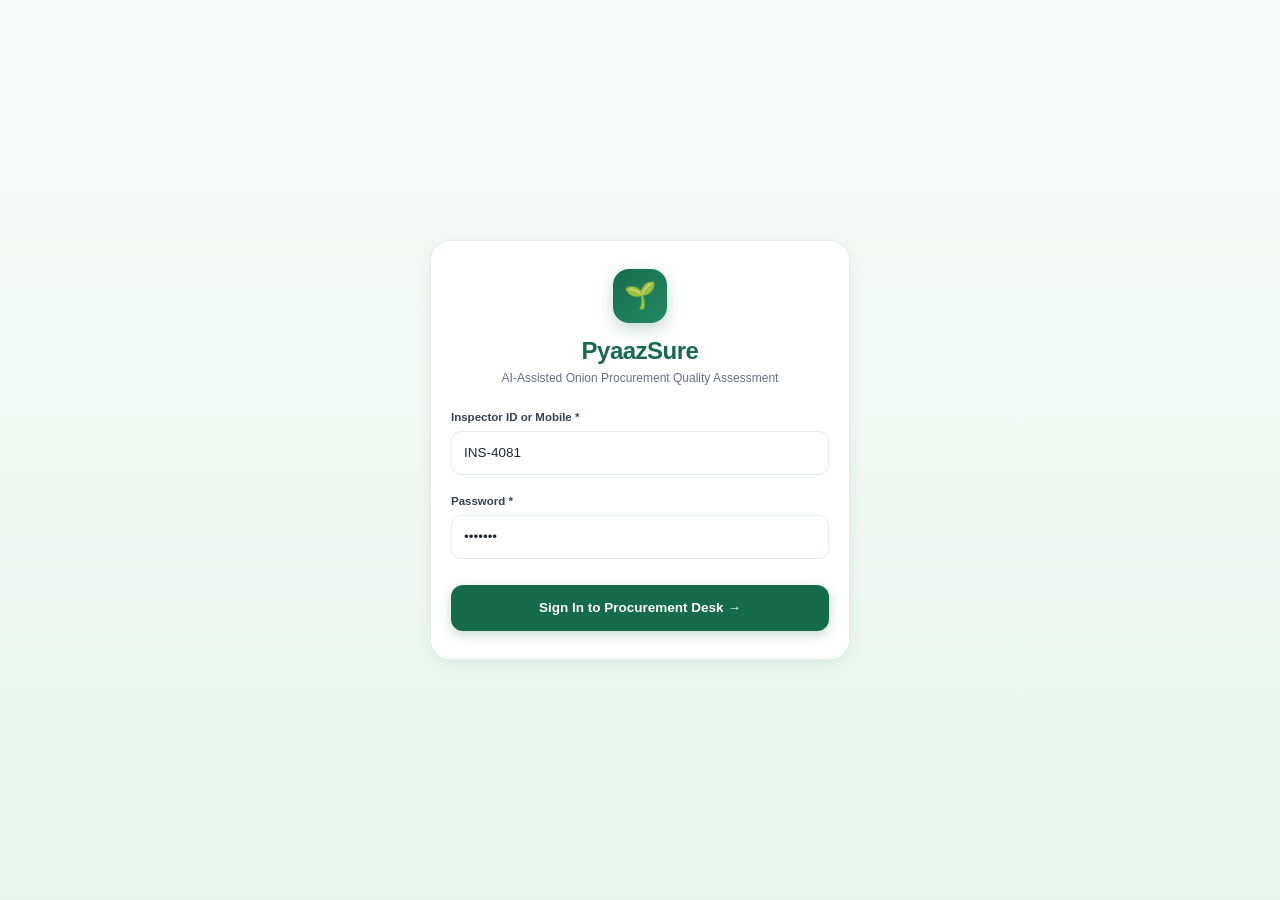
<file: Frontend/index.html>
<!doctype html>
<html lang="en">
<head>
  <meta charset="utf-8">
  <meta name="viewport" content="width=device-width,initial-scale=1,viewport-fit=cover">
  <meta name="theme-color" content="#176B4D">
  <meta name="description" content="PyaazSure · AI-Assisted Onion Procurement Quality Assessment System for Field Inspectors">
  <link rel="manifest" href="manifest.json">
  <link rel="icon" href="assets/icon-192.png">
  <link rel="apple-touch-icon" href="assets/icon-192.png">
  <link rel="stylesheet" href="css/style.css">
  <title>PyaazSure · AI Onion Quality Assessment</title>
</head>
<body>
  <div id="app" aria-live="polite"></div>
  <div id="toast-region" class="toast-region" aria-live="polite" aria-atomic="true"></div>
  <input id="media-picker" type="file" hidden aria-hidden="true" tabindex="-1">
  
  <!-- Modular Architecture Scripts -->
  <script src="js/standards.js" defer></script>
  <script src="js/sensor.js" defer></script>
  <script src="js/inference.js" defer></script>
  <script src="js/data.js" defer></script>
  <script src="js/ui.js" defer></script>
  <script src="js/app.js" defer></script>
  <script src="js/pwa.js" defer></script>
</body>
</html>
</file>
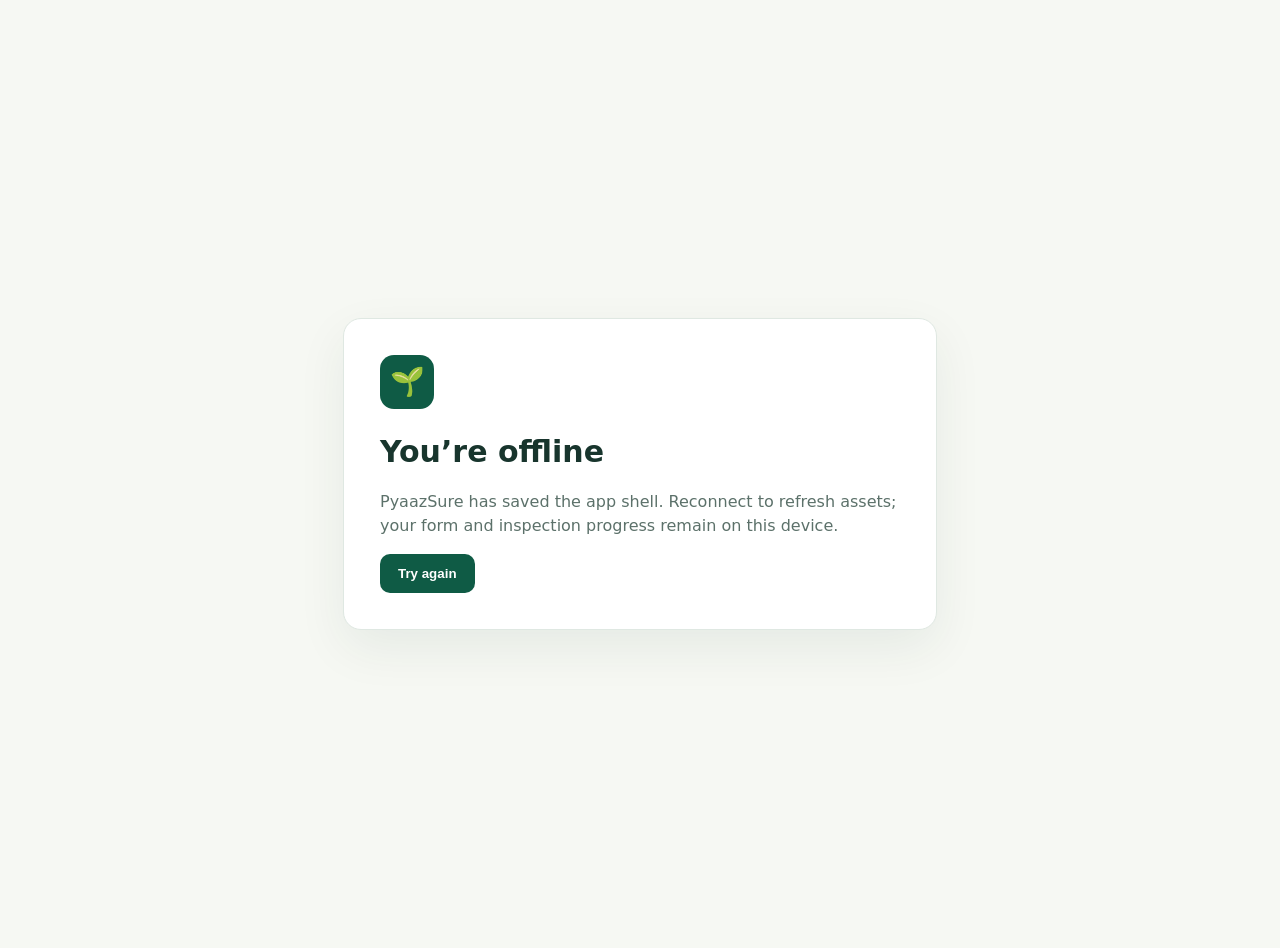
<file: Frontend/offline.html>
<!doctype html><html lang="en"><head><meta charset="utf-8"><meta name="viewport" content="width=device-width,initial-scale=1"><meta name="theme-color" content="#0f5b45"><title>PyaazSure · Offline</title><style>body{margin:0;font:16px/1.5 system-ui,sans-serif;background:#f6f8f3;color:#18352d;display:grid;min-height:100vh;place-items:center;padding:24px}.card{max-width:520px;background:#fff;border:1px solid #dfe8e2;border-radius:18px;padding:36px;box-shadow:0 18px 50px #153c2b12}.mark{width:54px;height:54px;border-radius:14px;background:#0f5b45;color:#fff;display:grid;place-items:center;font-size:28px}h1{margin:20px 0 8px;font-size:30px}p{color:#5c716a}button{border:0;border-radius:10px;background:#0f5b45;color:#fff;padding:12px 18px;font-weight:700;cursor:pointer}</style></head><body><main class="card"><div class="mark">🌱</div><h1>You’re offline</h1><p>PyaazSure has saved the app shell. Reconnect to refresh assets; your form and inspection progress remain on this device.</p><button onclick="location.reload()">Try again</button></main></body></html>
</file>
<file: Frontend/css/style.css>
/**
 * PyaazSure — Mobile-First PWA Stylesheet
 * 
 * Design System Palette:
 * Primary: #176B4D
 * Primary Light: #E8F5EF
 * Background: #F8FAF9
 * Cards: #FFFFFF
 * Text: #1F2933
 * Secondary Text: #667085
 * Success: #2E8B57
 * Warning: #D99000
 * Error: #D64545
 * Accent Gold: #D9A441
 */

:root {
  --primary: #176B4D;
  --primary-hover: #12553d;
  --primary-light: #E8F5EF;
  --bg: #F8FAF9;
  --card: #FFFFFF;
  --text: #1F2933;
  --text-muted: #667085;
  --line: #E4EBE7;
  --success: #2E8B57;
  --success-light: #E8F5EF;
  --warning: #D99000;
  --warning-light: #FEF6E7;
  --error: #D64545;
  --error-light: #FDECEC;
  --gold: #D9A441;
  --gold-light: #FAF4E6;
  --radius: 14px;
  --radius-sm: 8px;
  --radius-lg: 20px;
  --shadow-sm: 0 1px 3px rgba(31, 41, 51, 0.06);
  --shadow-md: 0 4px 14px rgba(23, 107, 77, 0.08);
  --shadow-lg: 0 10px 30px rgba(23, 107, 77, 0.12);
}

* {
  box-sizing: border-box;
  margin: 0;
  padding: 0;
  -webkit-tap-highlight-color: transparent;
}

html {
  color-scheme: light;
  scroll-behavior: smooth;
  font-size: 15px;
}

body {
  background: var(--bg);
  color: var(--text);
  font-family: -apple-system, BlinkMacSystemFont, "Segoe UI", Roboto, Helvetica, Arial, sans-serif;
  line-height: 1.5;
  min-height: 100vh;
  overflow-x: hidden;
}

button, input, select, textarea {
  font: inherit;
  color: inherit;
}

button {
  cursor: pointer;
  border: 0;
  background: none;
}

button:disabled {
  cursor: not-allowed;
  opacity: 0.5;
}

img, video {
  max-width: 100%;
  display: block;
}

/* ==========================================================================
   App Shell Layout (Mobile-first with responsive desktop sidebar)
   ========================================================================== */
.app-shell {
  display: flex;
  min-height: 100vh;
}

.sidebar {
  display: none; /* hidden on mobile, shown on desktop */
}

.main-area {
  flex: 1;
  display: flex;
  flex-direction: column;
  min-width: 0;
  min-height: 100vh;
}

/* Topbar Header */
.topbar {
  height: 64px;
  background: #ffffffea;
  backdrop-filter: blur(10px);
  -webkit-backdrop-filter: blur(10px);
  border-bottom: 1px solid var(--line);
  display: flex;
  align-items: center;
  justify-content: space-between;
  padding: 0 16px;
  position: sticky;
  top: 0;
  z-index: 40;
}

.brand {
  display: flex;
  align-items: center;
  gap: 10px;
}

.menu-btn {
  width: 40px;
  height: 40px;
  border-radius: 10px;
  background: var(--primary-light);
  color: var(--primary);
  display: grid;
  place-items: center;
  font-size: 20px;
}

.brand-mark {
  width: 36px;
  height: 36px;
  border-radius: 10px;
  background: linear-gradient(135deg, var(--primary), #248a64);
  color: #fff;
  display: grid;
  place-items: center;
  font-size: 18px;
  font-weight: 800;
  box-shadow: 0 4px 10px rgba(23, 107, 77, 0.2);
}

.topbar-title {
  font-size: 15px;
  font-weight: 750;
  color: var(--text);
  line-height: 1.2;
}

.topbar-sub {
  font-size: 11px;
  color: var(--text-muted);
}

.top-actions {
  display: flex;
  align-items: center;
  gap: 8px;
}

.step-chip {
  background: var(--primary-light);
  color: var(--primary);
  font-size: 11px;
  font-weight: 700;
  padding: 5px 10px;
  border-radius: 20px;
  border: 1px solid rgba(23, 107, 77, 0.15);
}

/* Main Content Area */
.content {
  width: 100%;
  max-width: 680px; /* Mobile-first column constraint */
  margin: 0 auto;
  padding: 16px 16px 60px;
  flex: 1;
}

/* Page Header */
.page-head {
  margin-bottom: 18px;
}

.eyebrow {
  font-size: 10.5px;
  text-transform: uppercase;
  letter-spacing: 0.08em;
  color: var(--primary);
  font-weight: 800;
  margin-bottom: 3px;
}

.page-head h1 {
  font-size: 22px;
  font-weight: 800;
  color: var(--text);
  letter-spacing: -0.4px;
  line-height: 1.2;
}

.page-head p {
  font-size: 12.5px;
  color: var(--text-muted);
  margin-top: 4px;
}

/* Cards & Sections */
.card {
  background: var(--card);
  border: 1px solid var(--line);
  border-radius: var(--radius);
  padding: 18px;
  box-shadow: var(--shadow-sm);
  margin-bottom: 14px;
}

.section-title {
  font-size: 14.5px;
  font-weight: 750;
  color: var(--text);
  display: flex;
  align-items: center;
  gap: 8px;
  margin-bottom: 14px;
}

/* Buttons */
.btn {
  min-height: 46px;
  border-radius: 12px;
  padding: 10px 16px;
  font-size: 13.5px;
  font-weight: 750;
  display: inline-flex;
  align-items: center;
  justify-content: center;
  gap: 8px;
  transition: all 0.15s ease;
  white-space: nowrap;
}

.btn:active:not(:disabled) {
  transform: scale(0.98);
}

.btn-primary {
  background: var(--primary);
  color: #fff;
  box-shadow: 0 4px 12px rgba(23, 107, 77, 0.25);
}

.btn-primary:hover:not(:disabled) {
  background: var(--primary-hover);
}

.btn-secondary {
  background: #fff;
  color: var(--primary);
  border: 1.5px solid var(--primary);
}

.btn-soft {
  background: var(--primary-light);
  color: var(--primary);
}

.btn-danger {
  background: var(--error);
  color: #fff;
}

.btn-outline-danger {
  background: #fff;
  color: var(--error);
  border: 1.5px solid var(--error);
}

.btn-warning {
  background: var(--warning);
  color: #fff;
}

.full-btn {
  width: 100%;
}

.actions {
  display: flex;
  gap: 10px;
  margin-top: 20px;
}

.actions .btn {
  flex: 1;
}

/* Form Fields */
.field-grid {
  display: grid;
  grid-template-columns: 1fr;
  gap: 12px;
}

.field label {
  display: block;
  font-size: 11.5px;
  font-weight: 700;
  color: #374151;
  margin-bottom: 5px;
}

.field input, .field select, .field textarea {
  width: 100%;
  min-height: 44px;
  border: 1.5px solid var(--line);
  background: #fff;
  border-radius: 10px;
  padding: 9px 12px;
  color: var(--text);
  font-size: 13.5px;
  outline: 0;
  transition: border-color 0.15s;
}

.field input:focus, .field select:focus, .field textarea:focus {
  border-color: var(--primary);
  box-shadow: 0 0 0 3px rgba(23, 107, 77, 0.12);
}

.field input:disabled {
  background: #F3F6F4;
  color: #6B7280;
}

.field .help {
  font-size: 10.5px;
  color: var(--text-muted);
  margin-top: 4px;
}

.field .error {
  font-size: 11px;
  color: var(--error);
  margin-top: 4px;
}

/* Badges */
.badge {
  display: inline-flex;
  align-items: center;
  gap: 4px;
  border-radius: 999px;
  padding: 4px 8px;
  font-size: 10.5px;
  font-weight: 750;
  letter-spacing: 0.02em;
}

.badge-green { background: var(--success-light); color: var(--success); }
.badge-gold { background: var(--warning-light); color: var(--warning); }
.badge-red { background: var(--error-light); color: var(--error); }
.badge-soft { background: var(--primary-light); color: var(--primary); }

/* ==========================================================================
   Screen 1: Login
   ========================================================================== */
.login-page {
  min-height: 100vh;
  display: flex;
  flex-direction: column;
  justify-content: center;
  padding: 24px 16px;
  background: linear-gradient(180deg, #F8FAF9 0%, #E8F5EF 100%);
}

.login-card {
  background: #fff;
  border: 1px solid var(--line);
  border-radius: var(--radius-lg);
  padding: 28px 20px;
  box-shadow: var(--shadow-md);
  width: 100%;
  max-width: 420px;
  margin: 0 auto;
}

.login-brand-header {
  text-align: center;
  margin-bottom: 22px;
}

.login-brand-icon {
  width: 54px;
  height: 54px;
  border-radius: 16px;
  background: linear-gradient(135deg, var(--primary), #248a64);
  color: #fff;
  display: inline-grid;
  place-items: center;
  font-size: 26px;
  margin-bottom: 10px;
  box-shadow: 0 6px 16px rgba(23, 107, 77, 0.25);
}

.login-brand-header h1 {
  font-size: 24px;
  font-weight: 850;
  color: var(--primary);
  letter-spacing: -0.5px;
}

.login-brand-header p {
  font-size: 12px;
  color: var(--text-muted);
}

.login-form {
  display: flex;
  flex-direction: column;
  gap: 14px;
}

.login-demo-badge {
  background: var(--gold-light);
  border: 1px solid rgba(217, 164, 65, 0.3);
  border-radius: 10px;
  padding: 10px 12px;
  font-size: 11px;
  color: #7A5817;
  margin-top: 14px;
}

/* ==========================================================================
   Screen 3: Sample Collection (Camera-First Field Experience)
   ========================================================================== */
.capture-tabs {
  display: flex;
  background: #EBF2EE;
  padding: 4px;
  border-radius: 12px;
  margin-bottom: 14px;
}

.capture-tab {
  flex: 1;
  min-height: 38px;
  border-radius: 9px;
  font-size: 12.5px;
  font-weight: 750;
  display: flex;
  align-items: center;
  justify-content: center;
  gap: 6px;
  color: var(--text-muted);
  transition: all 0.15s;
}

.capture-tab.active {
  background: #fff;
  color: var(--primary);
  box-shadow: var(--shadow-sm);
}

/* Viewport for live camera or captured preview */
.camera-viewport {
  position: relative;
  width: 100%;
  aspect-ratio: 4 / 3;
  background: #0E261D;
  border-radius: 16px;
  overflow: hidden;
  box-shadow: var(--shadow-md);
  display: flex;
  flex-direction: column;
  align-items: center;
  justify-content: center;
}

.camera-video-stream {
  width: 100%;
  height: 100%;
  object-fit: cover;
}

.camera-preview-img {
  width: 100%;
  height: 100%;
  object-fit: cover;
}

/* Camera Guide Reticle Overlay */
.camera-reticle {
  position: absolute;
  inset: 18px;
  border: 2px dashed rgba(255, 255, 255, 0.45);
  border-radius: 12px;
  pointer-events: none;
  display: flex;
  flex-direction: column;
  justify-content: space-between;
  padding: 10px;
}

.camera-reticle-hint {
  background: rgba(0, 0, 0, 0.65);
  color: #fff;
  font-size: 11px;
  padding: 4px 10px;
  border-radius: 20px;
  align-self: center;
  backdrop-filter: blur(4px);
}

/* Camera HUD Controls */
.camera-hud {
  display: flex;
  align-items: center;
  justify-content: space-around;
  gap: 12px;
  margin-top: 14px;
}

.shutter-btn {
  width: 68px;
  height: 68px;
  border-radius: 50%;
  background: #fff;
  border: 4px solid var(--primary);
  display: grid;
  place-items: center;
  box-shadow: 0 4px 16px rgba(0, 0, 0, 0.2);
  transition: transform 0.1s;
}

.shutter-btn:active {
  transform: scale(0.92);
}

.shutter-inner {
  width: 52px;
  height: 52px;
  border-radius: 50%;
  background: var(--primary);
}

.shutter-btn.recording .shutter-inner {
  background: var(--error);
  border-radius: 8px;
  width: 32px;
  height: 32px;
}

/* Captured Sample State */
.sample-status-banner {
  background: var(--primary-light);
  border: 1px solid rgba(23, 107, 77, 0.2);
  border-radius: 12px;
  padding: 12px 14px;
  display: flex;
  align-items: center;
  justify-content: space-between;
  margin-top: 14px;
}

.sample-meta {
  font-size: 11.5px;
  color: var(--primary);
  font-weight: 700;
}

.capture-fallback-bar {
  display: flex;
  justify-content: space-between;
  align-items: center;
  gap: 10px;
  margin-top: 14px;
  padding-top: 12px;
  border-top: 1px solid var(--line);
}

/* Non-onion toggle button for live demo verification (Task 5) */
.demo-mode-toggle {
  display: flex;
  align-items: center;
  justify-content: space-between;
  background: #fff;
  border: 1px solid var(--line);
  border-radius: 10px;
  padding: 10px 12px;
  margin-top: 12px;
  font-size: 11.5px;
  color: var(--text-muted);
}

/* ==========================================================================
   Screen 4: AI Quality Assessment (Task 5, 6, 7, 8, 9, 13, 14)
   ========================================================================== */
.sample-viewer-card {
  position: relative;
  background: #000;
  border-radius: 16px;
  overflow: hidden;
  box-shadow: var(--shadow-md);
  margin-bottom: 14px;
}

.sample-display-wrapper {
  position: relative;
  width: 100%;
  aspect-ratio: 4 / 3;
}

.sample-main-img {
  width: 100%;
  height: 100%;
  object-fit: cover;
}

/* Bounding Box Overlays (Task 6) */
.bbox-layer {
  position: absolute;
  inset: 0;
  pointer-events: none;
}

.bbox-box {
  position: absolute;
  border: 2.5px solid var(--success);
  border-radius: 6px;
  box-shadow: 0 0 6px rgba(0,0,0,0.4);
}

.bbox-box.defective {
  border-color: var(--error);
  background: rgba(214, 69, 69, 0.15);
}

.bbox-box.uncertain {
  border-color: var(--warning);
  background: rgba(217, 144, 0, 0.15);
}

.bbox-label {
  position: absolute;
  top: -20px;
  left: 0;
  background: var(--success);
  color: #fff;
  font-size: 9.5px;
  font-weight: 800;
  padding: 1px 5px;
  border-radius: 4px;
  white-space: nowrap;
}

.bbox-box.defective .bbox-label {
  background: var(--error);
}

.bbox-box.uncertain .bbox-label {
  background: var(--warning);
}

/* Quality Metrics Grid */
.metrics-grid {
  display: grid;
  grid-template-columns: repeat(4, 1fr);
  gap: 8px;
  margin-bottom: 14px;
}

.metric-card {
  background: #fff;
  border: 1px solid var(--line);
  border-radius: 12px;
  padding: 10px 8px;
  text-align: center;
}

.metric-val {
  font-size: 20px;
  font-weight: 850;
  line-height: 1.1;
}

.metric-val.green { color: var(--success); }
.metric-val.red { color: var(--error); }
.metric-val.gold { color: var(--gold); }

.metric-name {
  font-size: 10px;
  color: var(--text-muted);
  margin-top: 3px;
  font-weight: 600;
}

/* Grade Seal */
.grade-banner {
  background: linear-gradient(135deg, #176B4D, #248a64);
  color: #fff;
  border-radius: 14px;
  padding: 16px;
  display: flex;
  align-items: center;
  justify-content: space-between;
  margin-bottom: 14px;
}

.grade-banner.grade-reject {
  background: linear-gradient(135deg, #B93838, #8F2424);
}

.grade-badge-huge {
  font-size: 38px;
  font-weight: 900;
  line-height: 1;
  background: rgba(255, 255, 255, 0.2);
  padding: 6px 18px;
  border-radius: 12px;
  border: 1.5px solid rgba(255, 255, 255, 0.4);
}

/* Defect Breakdown Bars */
.defect-breakdown-list {
  display: flex;
  flex-direction: column;
  gap: 8px;
}

.defect-bar-row {
  display: grid;
  grid-template-columns: 85px 1fr 40px;
  align-items: center;
  gap: 10px;
  font-size: 11.5px;
}

.defect-bar-track {
  height: 7px;
  background: #EDF2EF;
  border-radius: 10px;
  overflow: hidden;
}

.defect-bar-fill {
  height: 100%;
  border-radius: 10px;
}

/* Sorting Recommendation Panel (Task 9) */
.sorting-panel {
  background: var(--gold-light);
  border: 1px solid rgba(217, 164, 65, 0.4);
  border-radius: 12px;
  padding: 12px 14px;
  margin-top: 14px;
  font-size: 11.5px;
  color: #5C410F;
}

.sorting-panel strong {
  color: #3D2B0A;
}

/* Flagged Defect Cards List */
.flagged-list {
  display: flex;
  flex-direction: column;
  gap: 10px;
  margin-top: 10px;
}

.flagged-item {
  border: 1px solid var(--line);
  border-radius: 10px;
  padding: 10px 12px;
  background: #FAFCFA;
  display: flex;
  justify-content: space-between;
  align-items: flex-start;
}

.flagged-desc {
  font-size: 11.5px;
  color: var(--text-muted);
  margin-top: 3px;
  font-style: italic;
}

/* Simulated Sensor Banner (Task 13 & 14) */
.sensor-badge-row {
  display: flex;
  gap: 8px;
  flex-wrap: wrap;
  margin-top: 8px;
}

.sensor-chip {
  background: #F0F4F2;
  border: 1px solid var(--line);
  border-radius: 8px;
  padding: 5px 8px;
  font-size: 10.5px;
  color: #374151;
}

/* Insufficient Evidence Error State (Task 5) */
.insufficient-card {
  background: var(--error-light);
  border: 1.5px solid rgba(214, 69, 69, 0.4);
  border-radius: 16px;
  padding: 24px 18px;
  text-align: center;
  margin: 14px 0;
}

.insufficient-icon {
  width: 52px;
  height: 52px;
  border-radius: 50%;
  background: var(--error);
  color: #fff;
  display: inline-grid;
  place-items: center;
  font-size: 24px;
  font-weight: 800;
  margin-bottom: 12px;
}

.insufficient-card h2 {
  font-size: 18px;
  font-weight: 800;
  color: var(--error);
  margin-bottom: 6px;
}

.insufficient-card p {
  font-size: 12.5px;
  color: #782121;
  max-width: 380px;
  margin: 0 auto 16px;
}

/* ==========================================================================
   Screen 5: Inspector Verification (1-At-A-Time Carousel, Task 10 & 11)
   ========================================================================== */
.verification-stepper {
  display: flex;
  align-items: center;
  justify-content: space-between;
  margin-bottom: 12px;
}

.step-indicator-chip {
  background: var(--gold-light);
  color: #8C6214;
  font-size: 11.5px;
  font-weight: 800;
  padding: 4px 12px;
  border-radius: 20px;
  border: 1px solid rgba(217, 164, 65, 0.3);
}

.evidence-crop-card {
  border: 1px solid var(--line);
  border-radius: 16px;
  background: #fff;
  overflow: hidden;
  box-shadow: var(--shadow-sm);
  margin-bottom: 14px;
}

.evidence-crop-img {
  width: 100%;
  max-height: 240px;
  object-fit: contain;
  background: #11281F;
}

.evidence-details {
  padding: 14px;
}

.evidence-quote {
  background: #F7F9F8;
  border-left: 3px solid var(--warning);
  padding: 8px 12px;
  border-radius: 0 8px 8px 0;
  font-size: 12px;
  color: var(--text);
  margin: 10px 0;
  font-style: italic;
}

.action-buttons-row {
  display: flex;
  gap: 10px;
  margin-top: 14px;
}

.action-buttons-row .btn {
  flex: 1;
}

.override-panel {
  background: #FAFCFB;
  border: 1.5px dashed var(--warning);
  border-radius: 12px;
  padding: 12px;
  margin-top: 12px;
}

/* Final Decision Selection (Task 11) */
.decision-options {
  display: grid;
  grid-template-columns: 1fr;
  gap: 8px;
  margin-top: 12px;
}

.decision-card {
  border: 1.5px solid var(--line);
  border-radius: 12px;
  padding: 12px 14px;
  display: flex;
  align-items: center;
  justify-content: space-between;
  cursor: pointer;
  background: #fff;
  transition: all 0.15s;
}

.decision-card.selected {
  border-color: var(--primary);
  background: var(--primary-light);
  box-shadow: 0 0 0 2px rgba(23, 107, 77, 0.2);
}

/* ==========================================================================
   Screen 6: Digital Quality Certificate (Task 12)
   ========================================================================== */
.certificate-sheet {
  background: #FFFDF9;
  border: 2px solid #E6DDC8;
  border-radius: 18px;
  padding: 24px 18px;
  box-shadow: var(--shadow-md);
  position: relative;
  overflow: hidden;
}

.certificate-sheet::before {
  content: "PYAAZSURE";
  position: absolute;
  top: 40%;
  left: 50%;
  transform: translate(-50%, -50%) rotate(-30deg);
  font-size: 46px;
  font-weight: 900;
  color: rgba(23, 107, 77, 0.03);
  pointer-events: none;
  white-space: nowrap;
}

.cert-header {
  text-align: center;
  border-bottom: 2px dashed #E6DDC8;
  padding-bottom: 16px;
  margin-bottom: 16px;
}

.cert-id-tag {
  font-family: monospace;
  font-size: 13px;
  font-weight: 700;
  color: var(--primary);
  background: var(--primary-light);
  padding: 4px 12px;
  border-radius: 6px;
  display: inline-block;
  margin-top: 4px;
}

.cert-status-banner {
  padding: 12px;
  border-radius: 12px;
  text-align: center;
  font-weight: 800;
  font-size: 13.5px;
  margin-bottom: 16px;
}

.cert-status-banner.verified {
  background: var(--success-light);
  color: var(--success);
  border: 1px solid rgba(46, 139, 87, 0.3);
}

.cert-status-banner.pending {
  background: var(--warning-light);
  color: #946200;
  border: 1px solid rgba(217, 144, 0, 0.3);
}

.cert-kv-table {
  width: 100%;
  border-collapse: collapse;
  font-size: 12px;
  margin-bottom: 16px;
}

.cert-kv-table tr {
  border-bottom: 1px solid #EFEAE0;
}

.cert-kv-table td {
  padding: 8px 4px;
}

.cert-kv-table td:first-child {
  color: var(--text-muted);
  font-weight: 600;
}

.cert-kv-table td:last-child {
  text-align: right;
  font-weight: 750;
  color: var(--text);
}

.qr-code-box {
  width: 72px;
  height: 72px;
  margin: 0 auto 12px;
  background: #fff;
  border: 1px solid #D5CBB5;
  padding: 4px;
  display: grid;
  grid-template-columns: repeat(8, 1fr);
  gap: 2px;
}

.qr-dot {
  background: #1F2933;
}

.qr-dot.off {
  background: transparent;
}

/* Toast Alerts */
.toast-region {
  position: fixed;
  bottom: 20px;
  left: 16px;
  right: 16px;
  z-index: 100;
  display: flex;
  flex-direction: column;
  gap: 8px;
  pointer-events: none;
}

.toast {
  background: #1F2933;
  color: #fff;
  border-radius: 10px;
  padding: 12px 16px;
  font-size: 12.5px;
  font-weight: 600;
  box-shadow: var(--shadow-lg);
  pointer-events: auto;
  animation: slideUp 0.2s ease-out;
}

.toast.success { background: var(--primary); }
.toast.error { background: var(--error); }
.toast.warning { background: var(--warning); }

@keyframes slideUp {
  from { opacity: 0; transform: translateY(12px); }
  to { opacity: 1; transform: translateY(0); }
}

/* Desktop Breakpoints */
@media (min-width: 820px) {
  .app-shell {
    flex-direction: row;
  }

  .sidebar {
    display: flex;
    flex-direction: column;
    width: 250px;
    background: #0E3E2C;
    color: #fff;
    padding: 24px 16px;
    flex-shrink: 0;
  }

  .sidebar .brand-name {
    font-size: 18px;
    font-weight: 800;
  }

  .sidebar-nav {
    display: flex;
    flex-direction: column;
    gap: 6px;
    margin-top: 32px;
  }

  .sidebar-step {
    padding: 10px 12px;
    border-radius: 10px;
    color: #B5D2C5;
    font-size: 12.5px;
    font-weight: 600;
    text-align: left;
    display: flex;
    align-items: center;
    gap: 10px;
  }

  .sidebar-step.active {
    background: rgba(255, 255, 255, 0.12);
    color: #fff;
    font-weight: 750;
  }

  .menu-btn {
    display: none;
  }

  .content {
    max-width: 640px;
    padding: 28px 24px 60px;
  }
}
</file>
